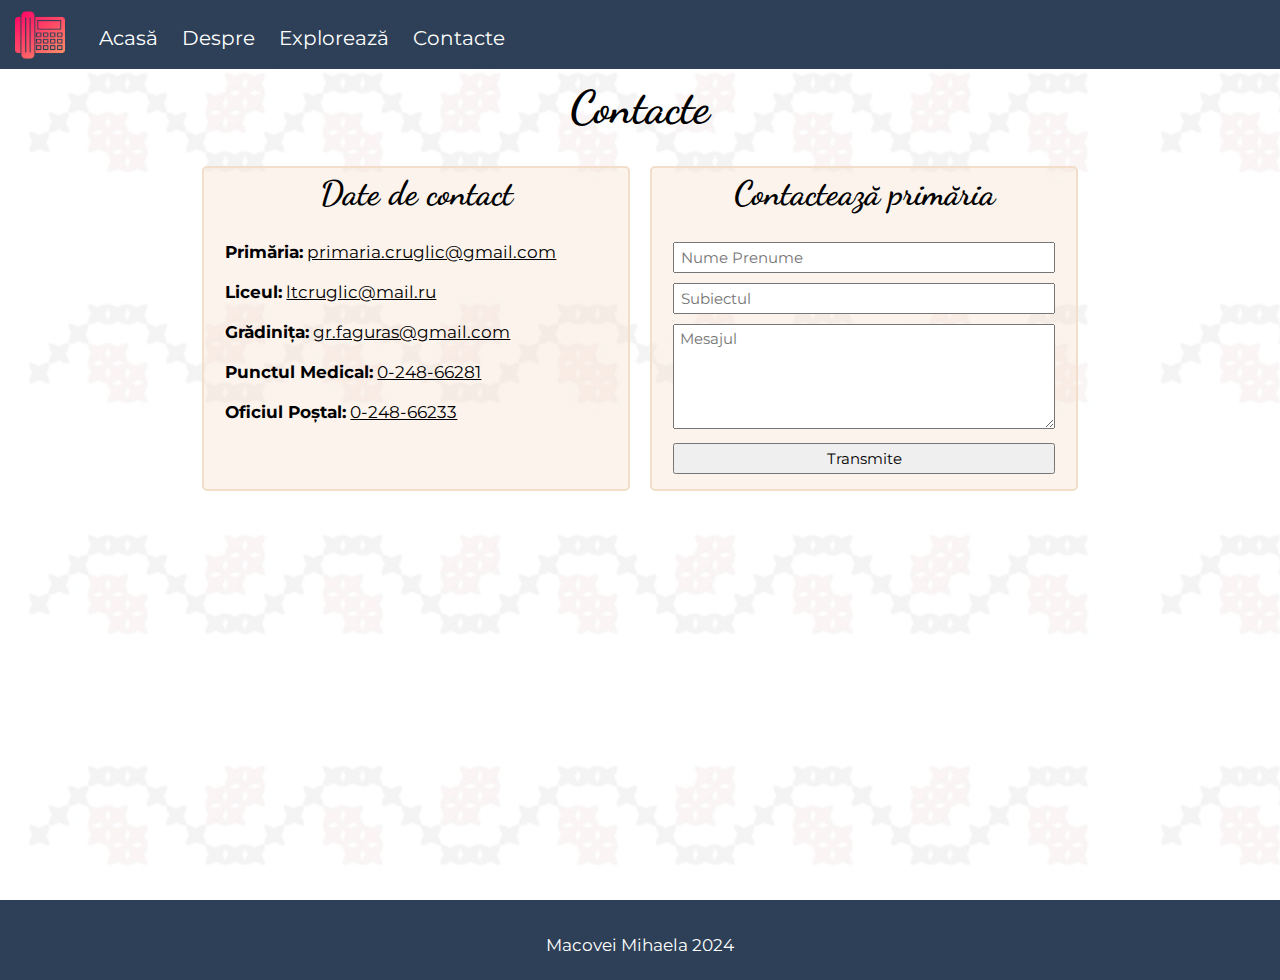
<file: pages/contacte.html>
<!DOCTYPE html>
<html>

<head>
    <meta charset="UTF-8">
    <meta name="viewport" content="width=device-width,initial-scale=1.0">

    <link rel="stylesheet" href="../css/style.css">
    <link rel="stylesheet" href="https://cdnjs.cloudflare.com/ajax/libs/font-awesome/6.1.1/css/all.min.css" />
    <script src="../js/script.js"></script>
    <link rel="icon" href="../images/sat.png">
    <title>Cruglic-Contacte</title>


</head>

<body background="../images/ornament.png">
    <header>
        <img class="logo" src="../images/telephoner.png">
        <navbar>

            <a href="../index.html">Acasă</a>
            <a href="despre.html">Despre</a>
            <a href="exploreaza.html">Explorează</a>
            <a href="contacte.html">Contacte</a>

        </navbar>
        <i id="hamburger" onclick="mobileMenu()" class="fa-solid fa-bars"></i>
    </header>

    <main>

        <section>
            <h1 class="centered">Contacte</h1>

            <div class="row">
                <div class="col-50">

                    <div class="contacte">
                        <h2 class="centered">Date de contact</h2>
                        <b>Primăria:</b>
                        <a href="https://www.facebook.com/groups/481799272404489" target="_blank">primaria.cruglic@gmail.com</a>
                        <br/><br/>
                        <b>Liceul:</b>
                        <a href="mailto:ltcruglic@mail.ru">ltcruglic@mail.ru</a>
                        <br/><br/>
                        <b>Grădinița:</b>
                        <a href="mailto:gr.faguras@gmail.com" >gr.faguras@gmail.com</a>
                        <br/><br/>
                        <b>Punctul Medical:</b>
                        <a href="tel:0-248-66281" >0-248-66281</a>
                        <br/><br/>
                        <b>Oficiul Poștal:</b>
                        <a href="tel:0-248-66233" >0-248-66233</a>
                        <br/><br/>


                    </div>


                </div>
                

                <div class="col-50">

                    <form action="https://sheetdb.io/api/v1/9xdodfg131pil" method="post" class="cform">
                        <h2 class="centered">Contactează primăria</h2>
                    

                    <input name="data[nume]" type="text" placeholder="Nume Prenume">
                    <input  name="data[subiect]" type="text" placeholder="Subiectul">
                    <textarea  name="data[mesaj]" rows="5" placeholder="Mesajul"></textarea>
                    <input type="submit" value="Transmite">


                </form>
                </div>

            </div>
            <br/>

            <iframe class="harta"
                src="https://www.google.com/maps/embed?pb=!1m18!1m12!1m3!1d21678.982085936557!2d29.030342100000002!3d47.21907190000002!2m3!1f0!2f0!3f0!3m2!1i1024!2i768!4f13.1!3m3!1m2!1s0x40c95fd1d7f40ec5%3A0xcda87cdc399d9ff5!2sCruglic%2C%20Moldova!5e0!3m2!1sro!2s!4v1723736412208!5m2!1sro!2s"
                width="600" height="450" style="border:0;" allowfullscreen="" loading="lazy"
                referrerpolicy="no-referrer-when-downgrade"></iframe>

        </section>

    </main>

    <footer>
        <span>Macovei Mihaela 2024</span>
    </footer>

</body>

</html>
</file>
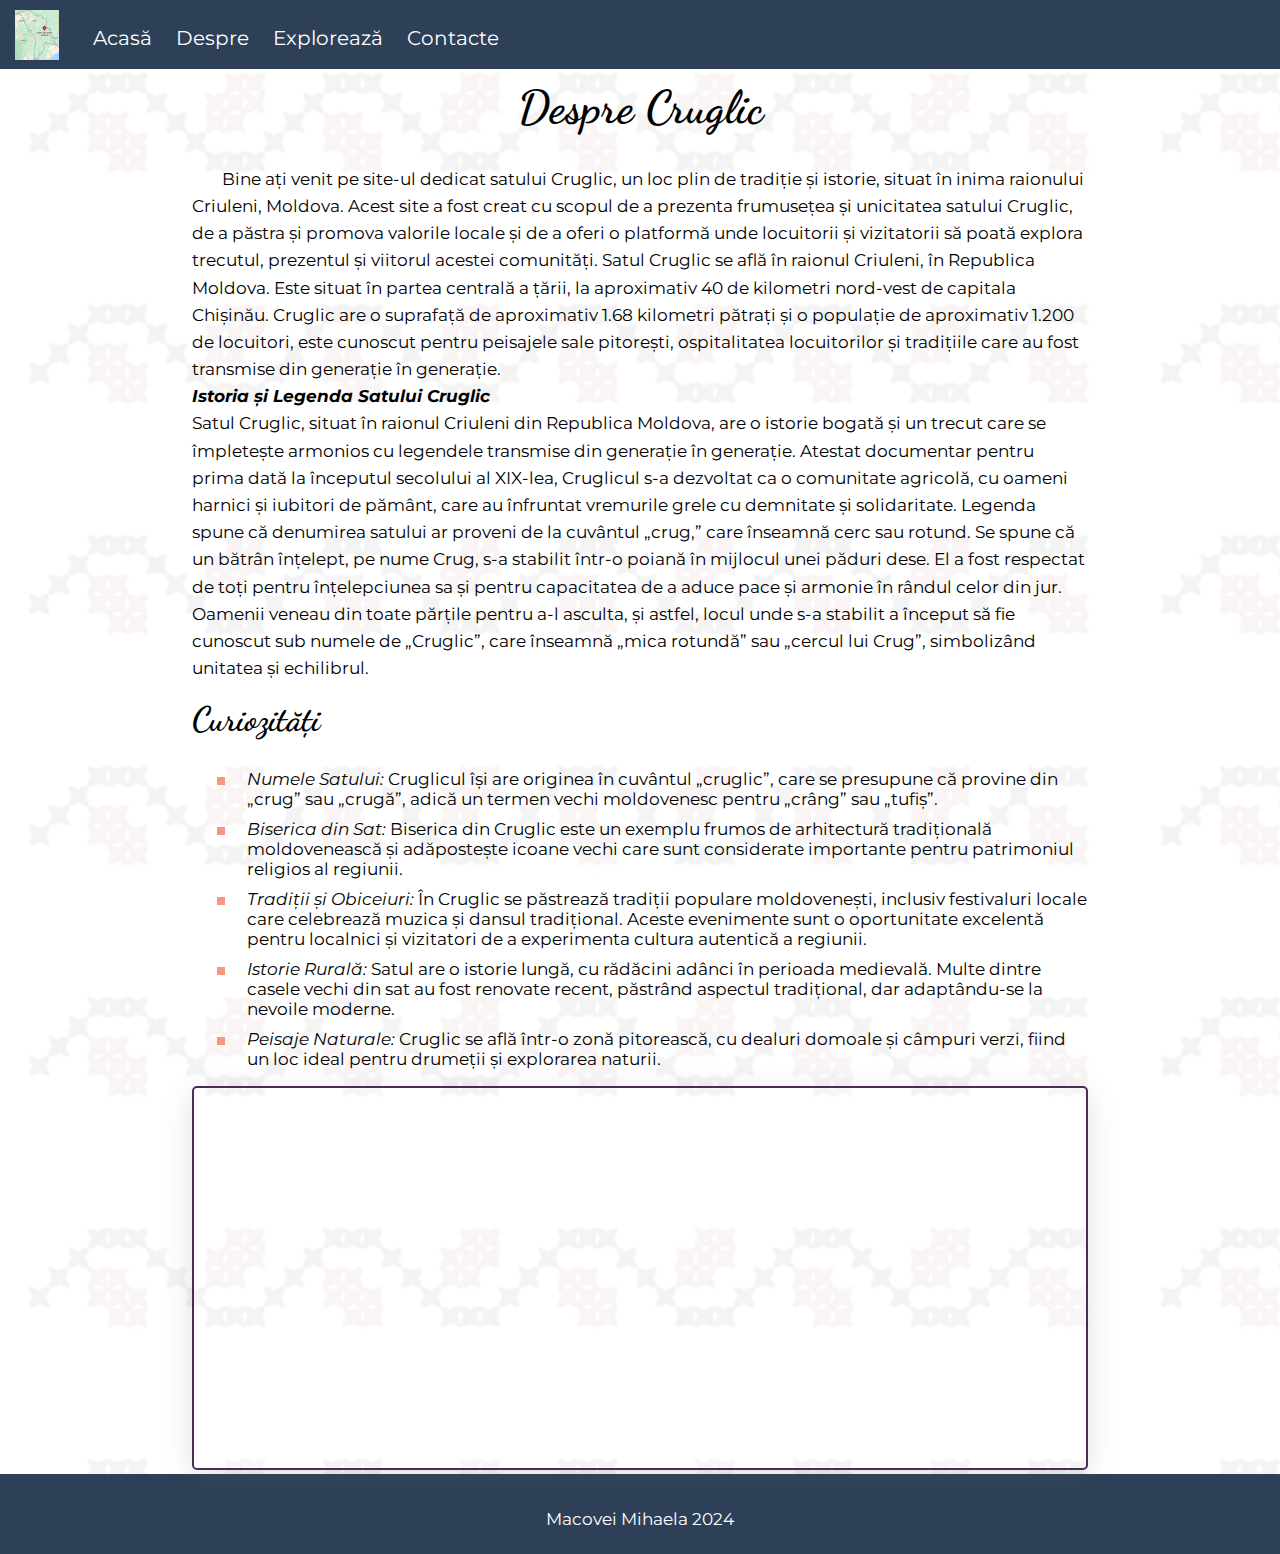
<file: pages/despre.html>
<!DOCTYPE html>
<html>

<head>
    <meta charset="UTF-8">
    <meta name="viewport" content="width=device-width,initial-scale=1.0">

    <link rel="stylesheet" href="../css/style.css">
    <link rel="stylesheet" href="https://cdnjs.cloudflare.com/ajax/libs/font-awesome/6.1.1/css/all.min.css" />
    <script src="../js/script.js"></script>
    <link rel="icon" href="../images/sat.png">
    <title>Cruglic-Despre</title>


</head>

<body  background="../images/ornament.png">
    <header>
        <img class="logo" src="../images/cruglic.png">
        <navbar>

            <a href="../index.html">Acasă</a>
            <a href="despre.html">Despre</a>
            <a href="exploreaza.html">Explorează</a>
            <a href="contacte.html">Contacte</a>

        </navbar>
        <i id="hamburger" onclick="mobileMenu()" class="fa-solid fa-bars"></i>
    </header>

    <main>

        <section>
            <h1 class="centered">Despre Cruglic </a></h1>
            <p>
                Bine ați venit pe site-ul dedicat satului Cruglic, un loc plin de tradiție și istorie, situat în inima
                raionului Criuleni, Moldova.

                Acest site a fost creat cu scopul de a prezenta frumusețea și unicitatea satului Cruglic, de a păstra și
                promova valorile locale și de a oferi o platformă unde locuitorii și vizitatorii să poată explora
                trecutul, prezentul și viitorul acestei comunități. Satul Cruglic se află în raionul Criuleni, în
                Republica Moldova. Este situat în partea centrală a țării, la aproximativ 40 de kilometri nord-vest de
                capitala Chișinău.

                Cruglic are o suprafață de aproximativ 1.68 kilometri pătrați și o populație de aproximativ 1.200 de
                locuitori, este cunoscut pentru peisajele sale
                pitorești, ospitalitatea locuitorilor și tradițiile care au fost transmise din generație în
                generație.<br />
                <i> <b>Istoria și Legenda Satului Cruglic</b></i><br />
                Satul Cruglic, situat în raionul Criuleni din Republica Moldova, are o istorie bogată și un trecut care
                se împletește armonios cu legendele transmise din generație în generație. Atestat documentar pentru
                prima dată la începutul secolului al XIX-lea, Cruglicul s-a dezvoltat ca o comunitate agricolă, cu
                oameni harnici și iubitori de pământ, care au înfruntat vremurile grele cu demnitate și solidaritate.

                Legenda spune că denumirea satului ar proveni de la cuvântul „crug,” care înseamnă cerc sau rotund. Se
                spune că un bătrân înțelept, pe nume Crug, s-a stabilit într-o poiană în mijlocul unei păduri dese. El a
                fost respectat de toți pentru înțelepciunea sa și pentru capacitatea de a aduce pace și armonie în
                rândul celor din jur. Oamenii veneau din toate părțile pentru a-l asculta, și astfel, locul unde s-a
                stabilit a început să fie cunoscut sub numele de „Cruglic”, care înseamnă „mica rotundă” sau „cercul lui
                Crug”, simbolizând unitatea și echilibrul.
            </p>
            <h2>Curiozități</h2>
            <ul>
                <li>
                    <i>Numele Satului:</i> Cruglicul își are originea în cuvântul „cruglic”, care se presupune că
                    provine din
                    „crug” sau „crugă”, adică un termen vechi moldovenesc pentru „crâng” sau „tufiș”.
                </li>
                <li>
                    <i> Biserica din Sat:</i> Biserica din Cruglic este un exemplu frumos de arhitectură tradițională
                    moldovenească și adăpostește icoane vechi care sunt considerate importante pentru patrimoniul
                    religios al regiunii.
                </li>
                <li>
                    <i>Tradiții și Obiceiuri:</i> În Cruglic se păstrează tradiții populare moldovenești, inclusiv
                    festivaluri
                    locale care celebrează muzica și dansul tradițional. Aceste evenimente sunt o oportunitate excelentă
                    pentru localnici și vizitatori de a experimenta cultura autentică a regiunii.
                </li>
                <li>
                    <i>Istorie Rurală:</i> Satul are o istorie lungă, cu rădăcini adânci în perioada medievală. Multe
                    dintre
                    casele vechi din sat au fost renovate recent, păstrând aspectul tradițional, dar adaptându-se la
                    nevoile moderne.
                </li>
                <li>
                    <i>Peisaje Naturale:</i> Cruglic se află într-o zonă pitorească, cu dealuri domoale și câmpuri
                    verzi, fiind
                    un loc ideal pentru drumeții și explorarea naturii.
                </li>
            </ul>
            <iframe class="vframe" src="https://www.youtube.com/embed/hnMqSiQG3Z0?si=r9OwpJ5hiiavYknx"
                title="YouTube video player" frameborder="0"
                allow="accelerometer; autoplay; clipboard-write; encrypted-media; gyroscope; picture-in-picture; web-share"
                referrerpolicy="strict-origin-when-cross-origin" allowfullscreen></iframe>
        </section>

    </main>

    <footer>
        <span>Macovei Mihaela 2024</span>
    </footer>

</body>

</html>
</file>
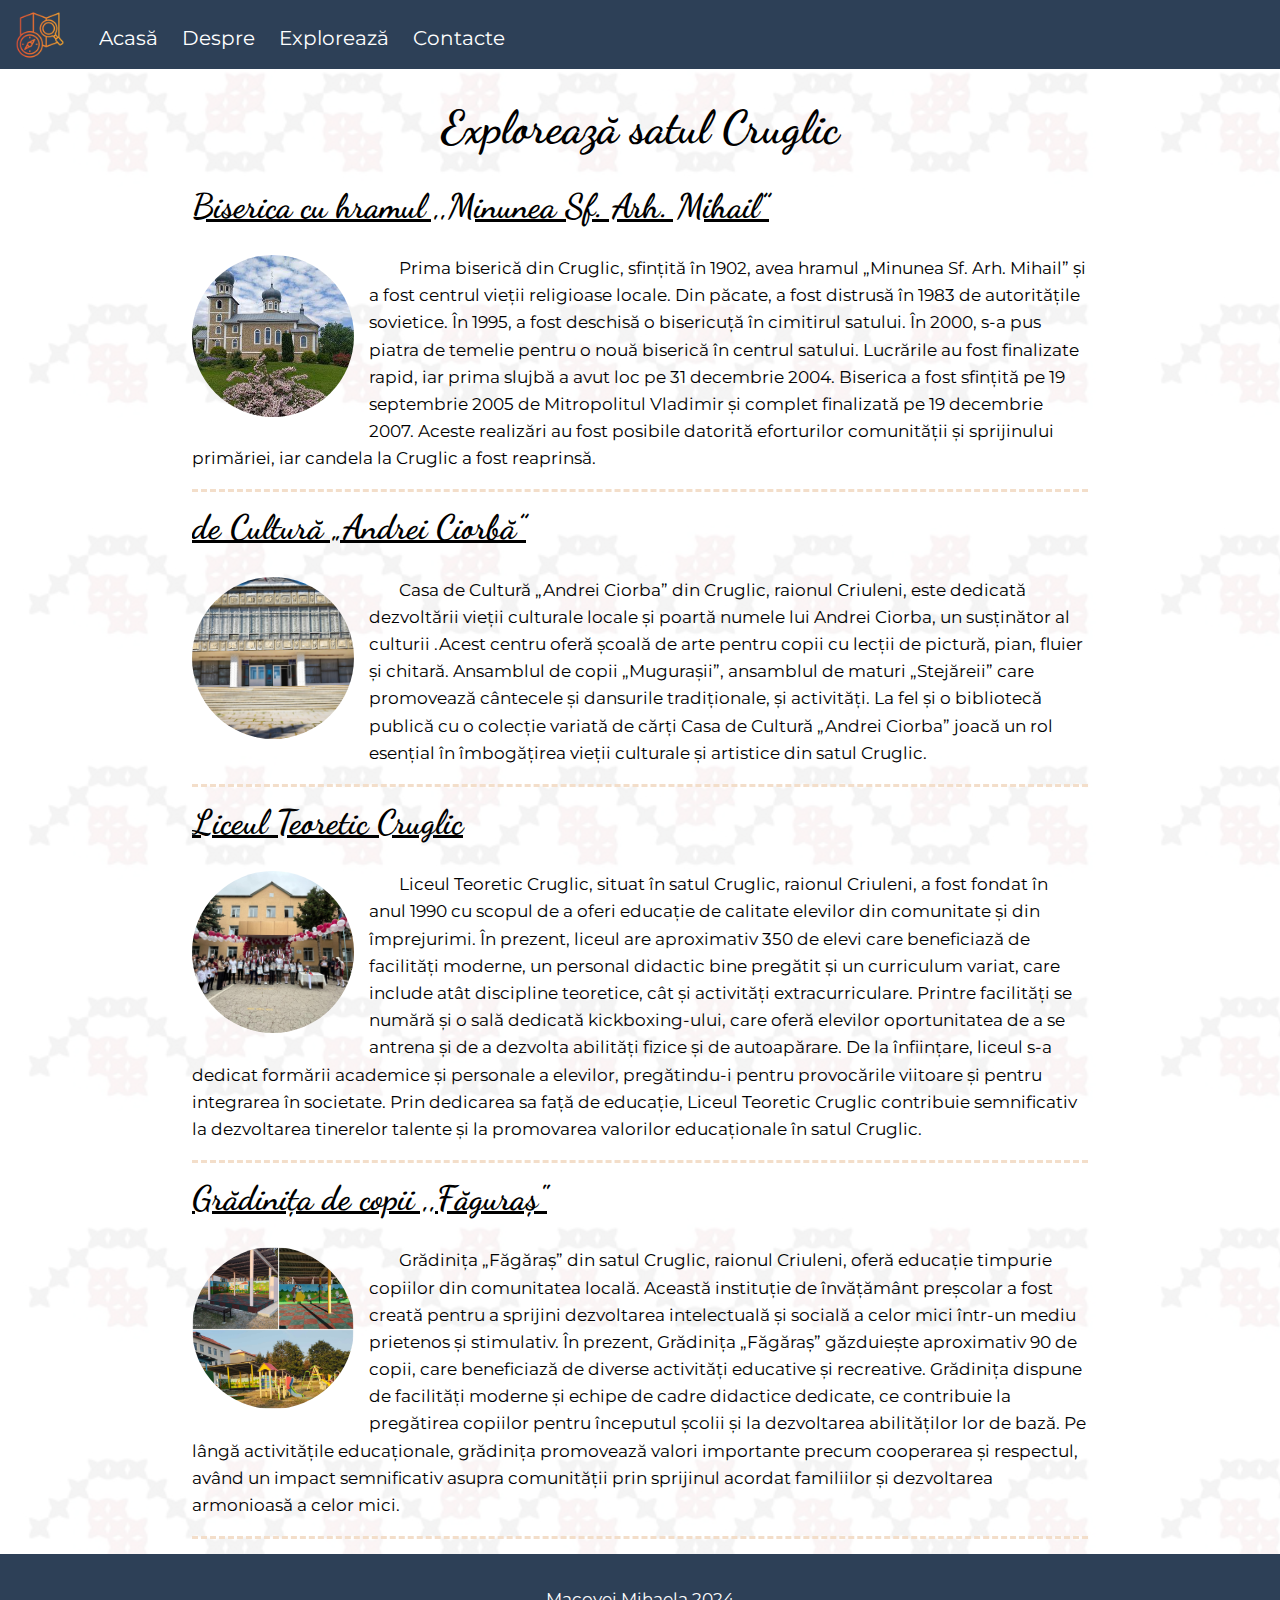
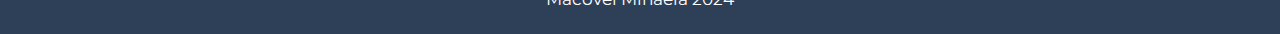
<file: pages/exploreaza.html>
<!DOCTYPE html>
<html>

<head>
    <meta charset="UTF-8">
    <meta name="viewport" content="width=device-width,initial-scale=1.0">

    <link rel="stylesheet" href="../css/style.css">
    <link rel="stylesheet" href="https://cdnjs.cloudflare.com/ajax/libs/font-awesome/6.1.1/css/all.min.css" />
    <script src="../js/script.js"></script>
    <link rel="icon" href="../images/sat.png">
    <title>Cruglic-Explorează</title>


</head>

<body background="../images/ornament.png"></body>>
    <header>
        <img class="logo" src="../images/boussole.png">
        <navbar>

            <a href="../index.html">Acasă</a>
            <a href="despre.html">Despre</a>
            <a href="exploreaza.html">Explorează</a>
            <a href="contacte.html">Contacte</a>

        </navbar>
        <i id="hamburger" onclick="mobileMenu()" class="fa-solid fa-bars"></i>
    </header>

    <main>

        <section>
            <h1 class="centered">Explorează satul Cruglic</h1>
            <div class="loc">
                <h2><a href="https://protopopiat-criuleni-dubasari.md/parohii/cruglic/" target="_blank">Biserica cu
                        hramul ‚,Minunea Sf. Arh. Mihail” </a></h2>
                <img src="../images/biserica.jpg">
                <p>
                    Prima biserică din Cruglic, sfințită în 1902, avea hramul „Minunea Sf. Arh. Mihail” și a fost
                    centrul vieții religioase locale. Din păcate, a fost distrusă în 1983 de autoritățile sovietice.

                    În 1995, a fost deschisă o bisericuță în cimitirul satului. În 2000, s-a pus piatra de temelie
                    pentru o nouă biserică în centrul satului. Lucrările au fost finalizate rapid, iar prima slujbă a
                    avut loc pe 31 decembrie 2004. Biserica a fost sfințită pe 19 septembrie 2005 de Mitropolitul
                    Vladimir și complet finalizată pe 19 decembrie 2007.

                    Aceste realizări au fost posibile datorită eforturilor comunității și sprijinului primăriei, iar
                    candela la Cruglic a fost reaprinsă.


                </p>
            </div>

            <div class="loc">
                <h2><a href="https://www.facebook.com/p/Casa-de-Cultur%C4%83-Andrei-Ciorba-100063909647514/"
                        target="_blank"> de Cultură „Andrei Ciorbă” </a></h2>
                <img src="../images/cultura.jpg">
                <p>
                    Casa de Cultură „Andrei Ciorba” din Cruglic, raionul Criuleni, este dedicată dezvoltării vieții
                    culturale locale și poartă numele lui Andrei Ciorba, un susținător al culturii .Acest centru oferă
                    școală de arte pentru copii cu lecții de pictură, pian, fluier și chitară. Ansamblul de copii
                    „Mugurașii”,
                    ansamblul de maturi „Stejăreii” care promovează cântecele și dansurile tradiționale, și activități.
                    La fel și o bibliotecă publică cu o colecție variată de cărți Casa de Cultură
                    „Andrei Ciorba” joacă un rol esențial în îmbogățirea vieții culturale și artistice din satul
                    Cruglic.


                </p>
            </div>

            <div class="loc">
                <h2><a href="https://www.facebook.com/ltcruglic/" target="_blank"> Liceul Teoretic Cruglic</a> </h2>
                <img src="../images/liceul.jpg">
                <p>
                    Liceul Teoretic Cruglic, situat în satul Cruglic, raionul Criuleni, a fost fondat în anul 1990 cu
                    scopul de a oferi educație de calitate elevilor din comunitate și din împrejurimi. În prezent,
                    liceul are aproximativ 350 de elevi care beneficiază de facilități moderne, un personal didactic
                    bine pregătit și un curriculum variat, care include atât discipline teoretice, cât și activități
                    extracurriculare. Printre facilități se numără și o sală dedicată kickboxing-ului, care oferă
                    elevilor oportunitatea de a se antrena și de a dezvolta abilități fizice și de autoapărare. De la
                    înființare, liceul s-a dedicat formării academice și personale a elevilor, pregătindu-i pentru
                    provocările viitoare și pentru integrarea în societate. Prin dedicarea sa față de educație, Liceul
                    Teoretic Cruglic contribuie semnificativ la dezvoltarea tinerelor talente și la promovarea valorilor
                    educaționale în satul Cruglic.


                </p>
            </div>
            <div class="loc">
                <h2><a href="https://www.facebook.com/profile.php?id=100049209563589" target="_blank">Grădinița de copii
                        ,,Făguraș"</a> </h2>
                <img src="../images/gradinita.jpg">
                <p>
                    Grădinița „Făgăraș” din satul Cruglic, raionul Criuleni, oferă
                    educație timpurie copiilor din comunitatea locală. Această instituție de învățământ preșcolar a fost
                    creată pentru a sprijini dezvoltarea intelectuală și socială a celor mici într-un mediu prietenos și
                    stimulativ.

                    În prezent, Grădinița „Făgăraș” găzduiește aproximativ 90 de copii, care beneficiază de diverse
                    activități educative și recreative. Grădinița dispune de facilități moderne și echipe de cadre
                    didactice dedicate, ce contribuie la pregătirea copiilor pentru începutul școlii și la dezvoltarea
                    abilităților lor de bază.

                    Pe lângă activitățile educaționale, grădinița promovează valori importante precum cooperarea și
                    respectul, având un impact semnificativ asupra comunității prin sprijinul acordat familiilor și
                    dezvoltarea armonioasă a celor mici.


                </p>
            </div>
        </section>

    </main>

    <footer>
        <span>Macovei Mihaela 2024</span>
    </footer>

</body>

</html>
</file>
<file: css/style.css>
@import url('https://fonts.googleapis.com/css2?family=Dancing+Script&family=Montserrat&display=swap');


* {
    box-sizing: border-box;
}

body {
    margin: 0;
    font-family: 'Montserrat', sans-serif;
    font-size: 17px;
}

p {
    line-height: 1.6;
    text-indent: 30px;

}
li{
    margin-top: 10px;
    padding-left: 15px;
    list-style-image: linear-gradient(#fa9483,#fa9483);

}


h1, h2, h3, h4, h5, h6 {
    margin-top: 0;
    font-family: 'Dancing Script', cursive;
}

h1 {
    font-size: 270%;
}

h2 {
    font-size: 200%;
}


header {
    background: #2d4057;
    position: fixed;
    width: 100%;
    top: 0;
    padding: 10px 15px 5px 15px;
    z-index: 2;
}

main {
    min-height: 100vh;
    padding-top:  80px;
}

footer {
    min-height: 80px;
    background: #2d4057;
    color: white;
    text-align: center;
    padding-top: 35px;
}

section {
    padding:0 15%;
    position: relative;
    z-index: 1;
}


.logo {
    height: 50px;
}

navbar {
    margin-left: 30px;
    margin-bottom: 10px;
    display: inline-block;
    overflow: auto;
    z-index: 3;
}

navbar a {
    color: white;
    text-decoration: none;
    margin-right: 20px;
    font-size: 20px;
   
}

navbar a:hover {
    color: #f3deca;
    text-decoration: underline 1px;
}
#index {
    position: relative;
    min-height: 100vh;
    overflow: hidden;
}

.index-info {
    margin-top: 10vh;
    text-align: center;
}

.index-info h1 {
    font-size: 500%;
    color: white;
    border: 2px solid gray;
    display: inline-block;
    border-radius: 5px;
    background-color: #2d405779;
    padding: 2px 20px;
}

.link-index {
    color: white;
    text-decoration: underline #fa9483 2px;
    font-size: 20px;
}

.link-index:hover {
    color: #f3deca;
}
.vframe{
    width: 100%;
    height: 30vw;
    border: 2px solid #4a2d57;
    border-radius: 5px;
    box-shadow: rgba(100,100,111,0.2)0px 7px 29px 0px;

}
.centered {
    text-align: center;
}

#bgVideo {
    position: absolute;
    top: 50%;
    left: 50%;
    min-width: 100%;
    min-height: 100%;
    width: auto;
    height: auto;
    z-index: -1;
    transform: translate(-50%, -50%);
    object-fit: cover;
    filter: brightness(50%);
}



.loc{
    overflow: auto;
    border-bottom: 3px #f3deca dashed;
    margin-bottom: 15px;

}
.loc img{
    height: 18vh;
    width: 18vh;
    object-fit: cover;
    border-radius: 50%;
    float: left;
    margin-right: 15px;
    margin-bottom: 15px;
}
.harta{
   width: 100%; 
   height: 40vh;
   border-radius: 5px ;
}
a {
    color: black;
}
a:hover {
    color: #fa9483; 
    text-decoration: underline; 
}
.row{
    overflow: auto;

}
[class^="col-"]{
    float: left;
    padding: 0px 10px;
}
.col-50{
    width: 50%; 
}
.col-33{
    width: 33.3%;
}
.col-25{
    width: 25%;
}
.contacte, .cform{
    border: 2px solid #f3deca;
    border-radius: 5px;
    background-color: #f3deca5c;
    padding: 5px 5%;
    height: 325px;
    margin-bottom: 15px;
}
.cform input, .cform textarea{
    width: 100%;
    font-size: 15px;
    font-family: inherit;
    margin-bottom: 10px;
    padding: 4px 6px;
    

}
#hamburger{
    color: white;
    font-size: 28px;
    position: absolute;
    right: 22px;
    top: 24px;
    cursor: pointer;
    display: none;
}
@media (max-width:800px){

    body{
        font-size: 16px;
    }
    section{
        padding: 90px 10px;
    }
    .index-info h1{
        font-size:250% ;
    }
    .vframe {
        height: 55vwS;
    }

[class^="col-"]{
    width: 100%;
}


    navbar a{
        display: none;
    }
    navbar.mobile a {
        display: block;
        text-align: center;
        margin-top: 12px;
    }

    navbar{
        display: block;
    }
    #hamburger{
        display: block;
    }
}
</file>
